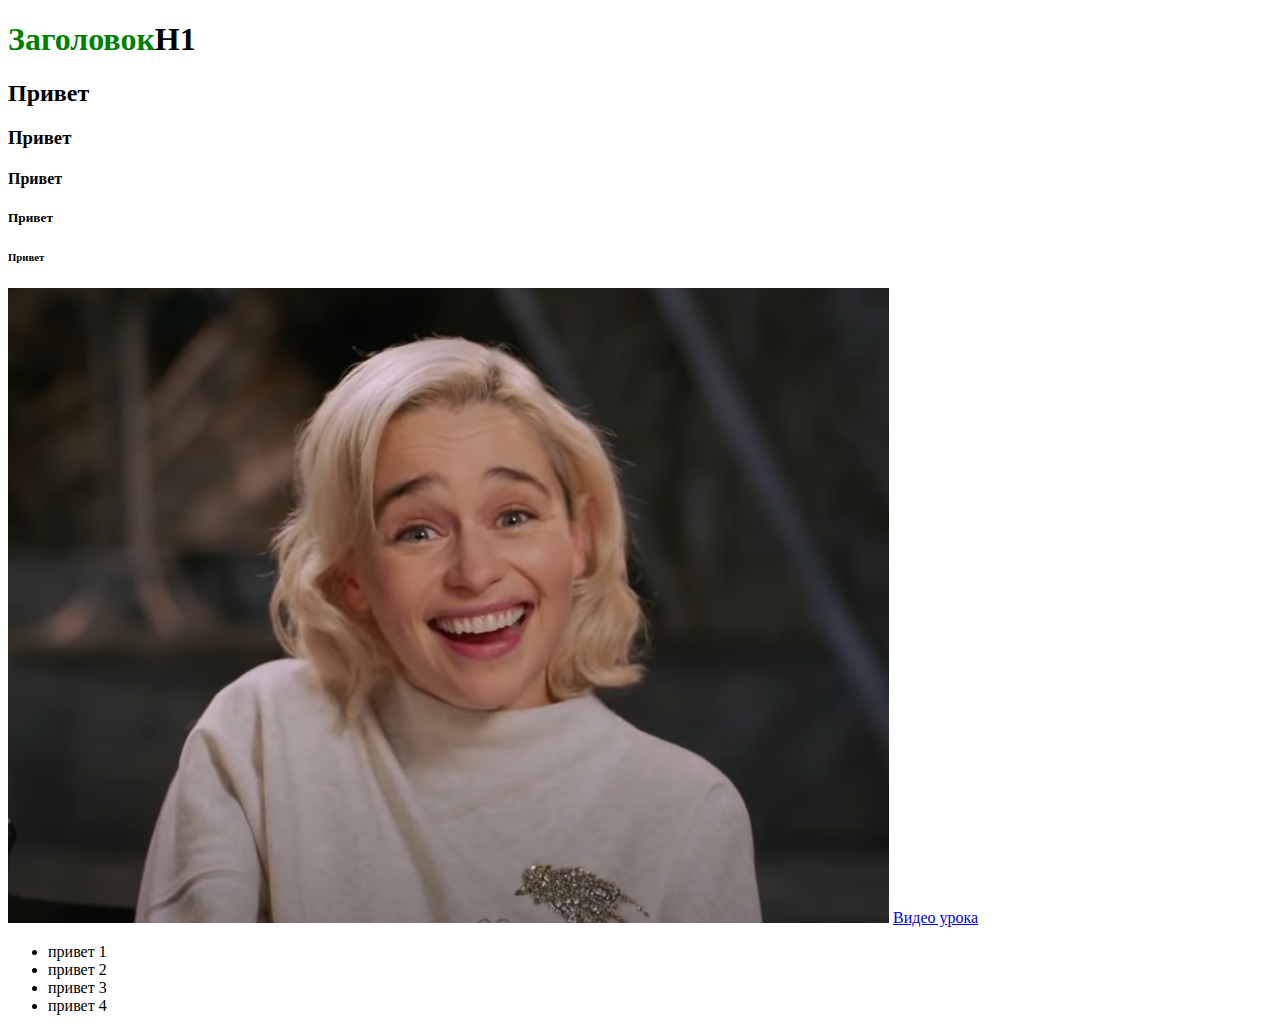
<file: Основы HTML и CSS/Основы HTML и CSS + верстка лендинга в 2021/index.html>
<!DOCTYPE html>
<html lang='en'>
<head>
	<meta charset="utf-8">
	<meta name="viewport" content="width=device-width, initial-scale=1.0">
	<title>Hello, World!</title>
</head>
<body>
	<h1><span style="color: green">Заголовок</span>H1</h1>
	<h2>Привет</h2>
	<h3>Привет</h3>
	<h4>Привет</h4>
	<h5>Привет</h5>
	<h6>Привет</h6>

	<img src="img/smile.png" alt="Эмилия Кларк">

	<a href="https://www.youtube.com/watch?v=xuqoe6jzMF0" target="_blank">Видео урока</a>

	<ul>
		<li>привет 1</li>
		<li>привет 2</li>
		<li>привет 3</li>
		<li>привет 4</li>
	</ul>


</body>
</html>
</file>
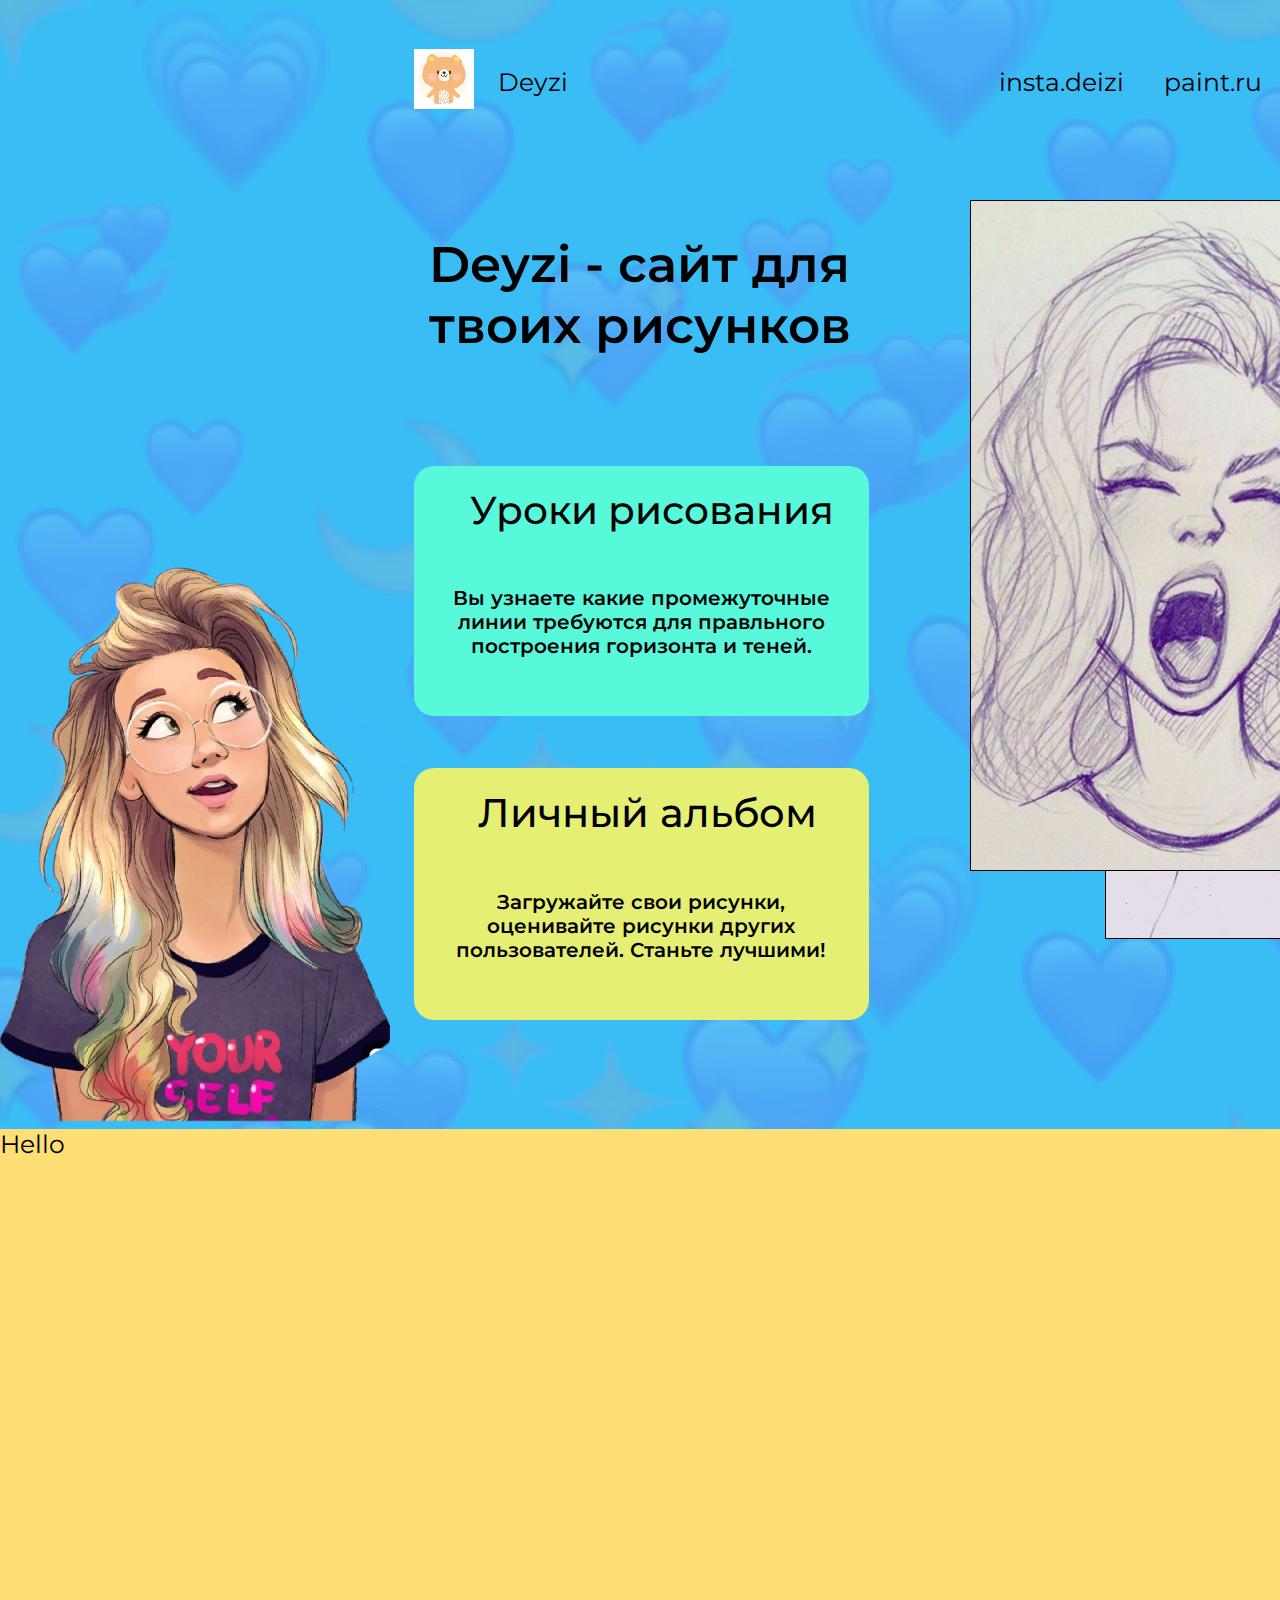
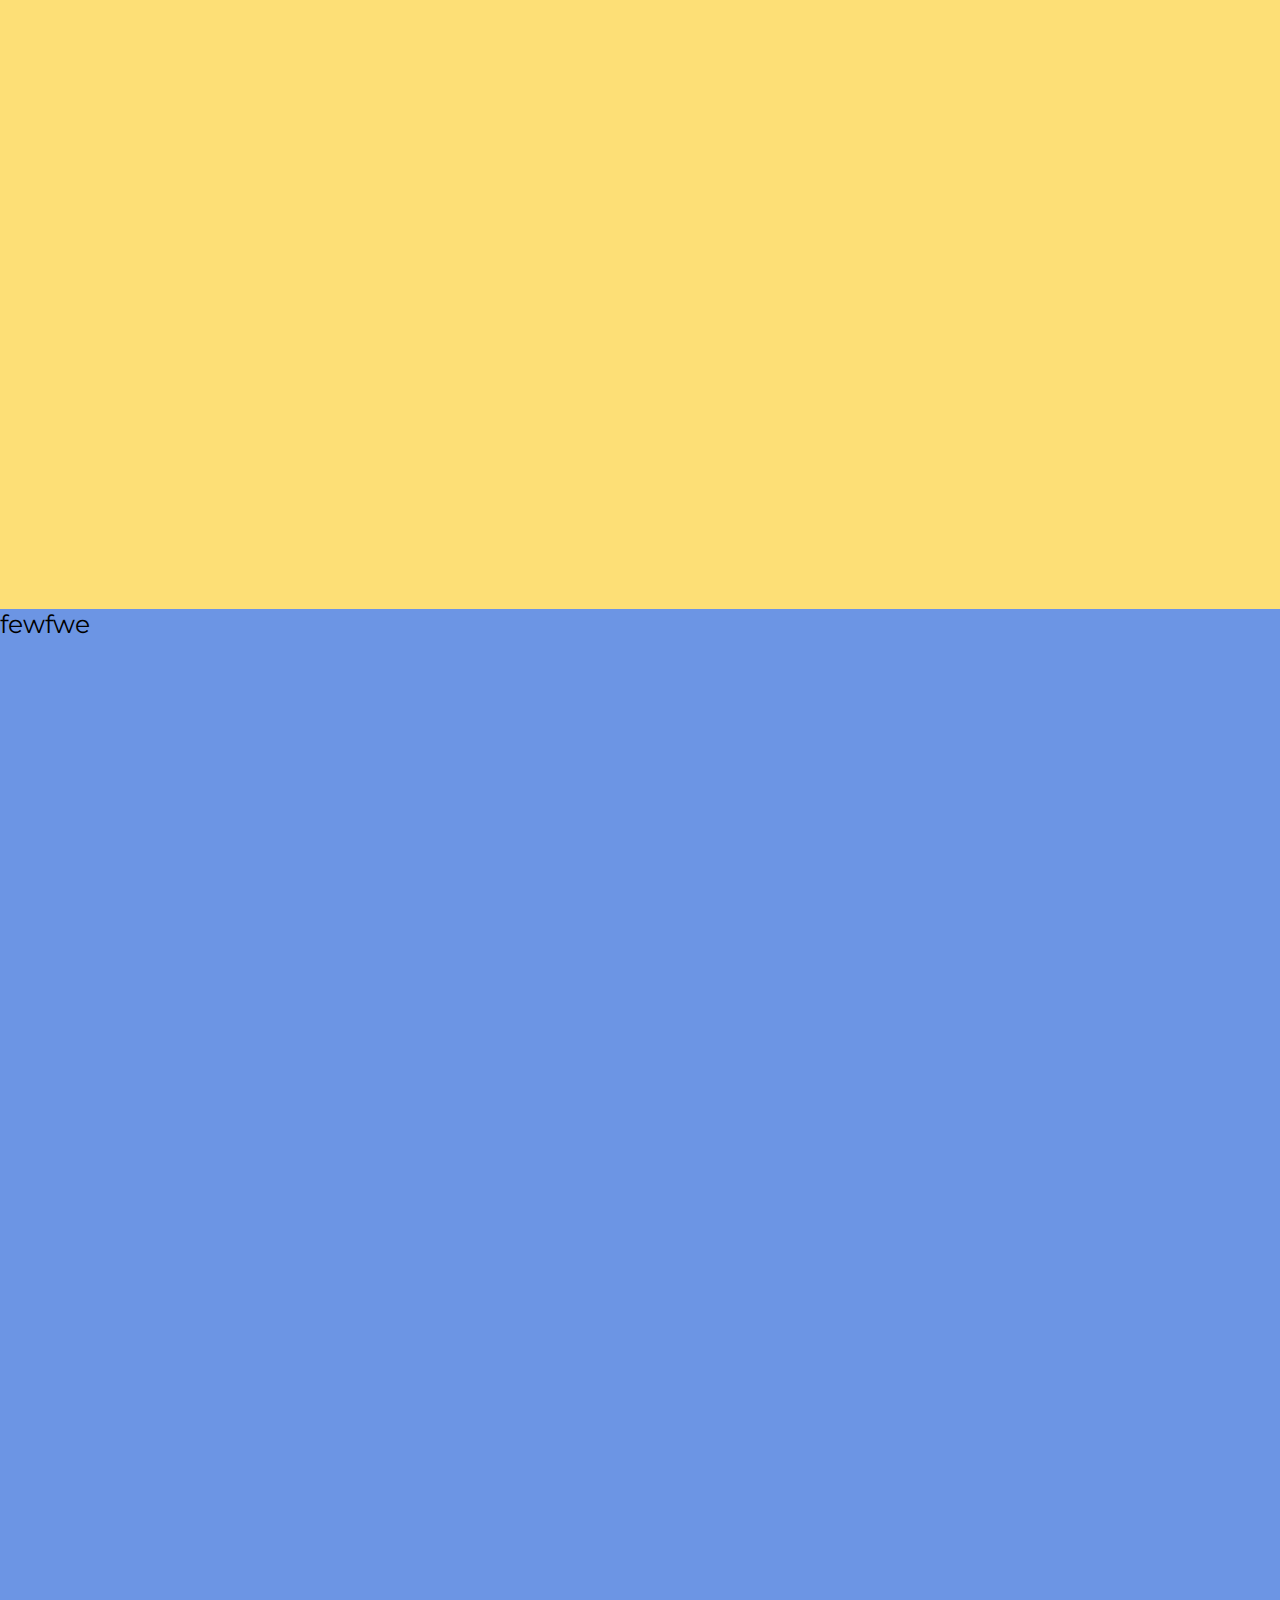
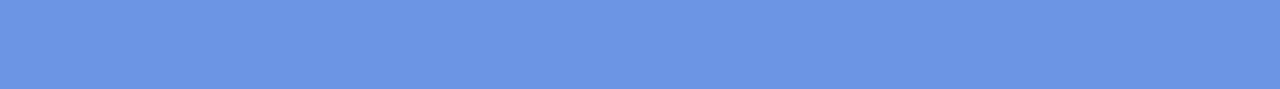
<file: Основы HTML и CSS/Первая верстка веб-страницы/index.html>
<!DOCTYPE html>
<html lang="ru" dir="ltr">
  <head>
    <meta charset="utf-8">
    <meta name="viewport" content="width=device-width, initial-scale=1.0">
    <title>Deyzi.com</title>
    <link rel="stylesheet" href="css/main.css">
    <link rel="preconnect" href="https://fonts.gstatic.com">
    <link href="https://fonts.googleapis.com/css2?family=Montserrat&display=swap" rel="stylesheet">
    <link rel="preconnect" href="https://fonts.gstatic.com">
    <link href="https://fonts.googleapis.com/css2?family=Montserrat:wght@600&display=swap" rel="stylesheet">
    <link rel="preconnect" href="https://fonts.gstatic.com">
    <link href="https://fonts.googleapis.com/css2?family=Montserrat:wght@500&display=swap" rel="stylesheet">
  </head>
  <body>
    <header class="header">
      <biv class="vector2">
        <img src="img/girl1.png" alt="girl1">
      </biv>
      <div class="vector">
        <div class="conteiner">
          <div class="logo">
            <a href="#"><img src="img/ico.png" alt="ico"></a><span class="ico">Deyzi</span>
          </div>
          <div class="contact">
            <a href="#">insta.deizi </a>
            <a href="#"> paint.ru</a>
            <a href="#">Звоните</a>
            <a href="#">О нас</a>
          </div>
        </div>
        <div class="window">
          <div class="text">
            <h1 class="zagol">Deyzi - сайт для твоих рисунков</h1>
            <div class="tabl1">
              <h2 class="zag1">Уроки рисования</h2>
              <p>
                Вы узнаете какие промежуточные линии требуются для правльного построения горизонта и теней.
              </p>
            </div>
            <div class="tabl2">
              <h2 class="zag2">Личный альбом</h2>
              <p >
                Загружайте свои рисунки, оценивайте рисунки других пользователей. Станьте лучшими!
              </p>
            </div>
          </div>
          <div class="pictures">
            <img src="img/pictures.png" alt="picture">
          </div>
        </div>
      </div>
      <biv class="vector3">
        <img src="img/girl2.png" alt="girl2">
      </biv>
    </header>
    <section class="section1">
      Hello
    </section>
    <footer class="footer">
      fewfwe
    </footer>
  </body>
</html>
</file>
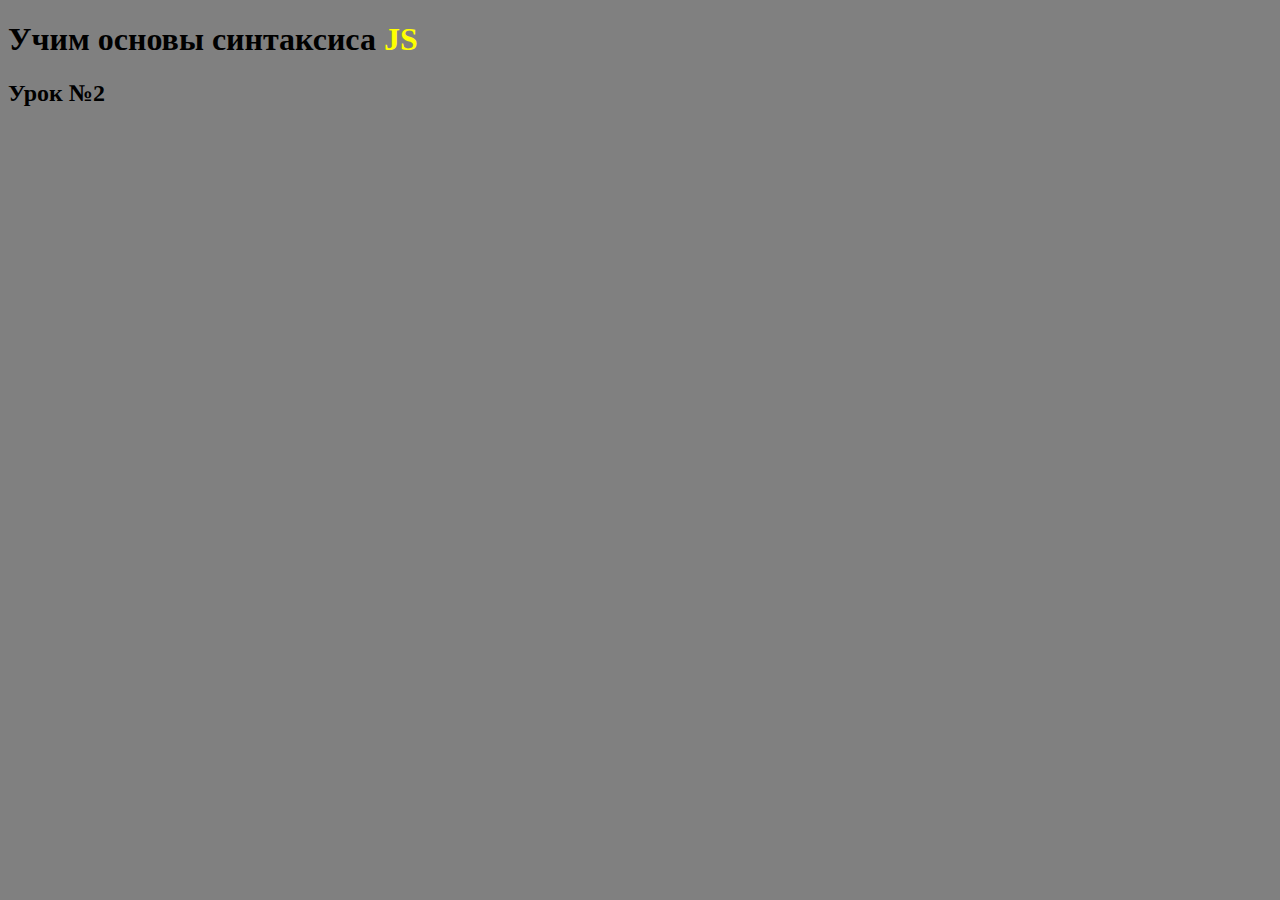
<file: JavaScript/Урок 2. Основы синтаксиса JAVASCRIPT. Структура кода. Инструкции. Режим use strict. Уроки JAVASCRIPT с нуля/practice/index.html>
<!DOCTYPE html>
<html lang="ru" dir="ltr">
  <head>
    <link rel="stylesheet" href="css/style.css">
    <meta charset="utf-8">
    <title>Основы синтаксиса JS</title>
  </head>
  <body>
    <h1>
      Учим основы синтаксиса
      <span class="yellow">JS</span>
    </h1>
    <h2>Урок №2</h2>
    <script src="js/main.js">

    </script>
  </body>
</html>
</file>
<file: Основы HTML и CSS/Первая верстка веб-страницы/css/main.css>
body {
  padding: 0; /*обнуляем всегда*/
  margin: 0;  /*обнуляем всегда*/
  color: #000000; /*цвет шрифта*/
  font-size: 25px;  /*размер шрифта*/
  font-family: 'Montserrat', serif; /*включение шрифта*/
  font-weight: 400;
}
.conteiner {
  width: 1110px;
  margin: 0 auto; /**/
  display: flex; /*распределяет элементы по краям и по всему блокупоровну*/
  justify-content: space-between; /*распределяет элементы по краям и по всему блоку поровну поровну*/
  align-items: center; /* выставляет элементы по середине блока*/
  /*border: 1px solid red;*/
}
a {
  color: #000;   /*меняем цвет ссылок*/
  text-decoration: none;   /*убираем нижнее подчеркивание*/
}
a:hover {
  color: #FFF;
  transition-duration: 0.4s;
}
.header {
  width: 1920px; /*Задаем ширину главной страницы (1 по счету)*/
  height: 1080px; /*Задаем высоту главной страницы (1 по счету)*/
  padding-top: 49px; /*отступаем от верхней границы*/
  display: flex;
  justify-content: space-between;
  background: url(../img/fon.png) no-repeat center top / cover #3ABDF5; /**/
}
.vector2 {
  margin-top: auto; /*спускаем изображение в самый низ (макс отступаем от потолка)*/
}
.vector3 {
  margin-top: auto;
}
.logo {
  width: 154px;
  display: flex;
  justify-content: space-between;
  align-items: center; /*выстраивает иконку и строку в одну линию*/
}
.contact {
  width: 525px;
  display: flex;
  justify-content: space-between;
}
.window {
  padding-top: 85px; /* отступаем от conteiner*/
  margin: 0 auto;
  width: 1111px;
  display: flex;
  justify-content: space-between;
}
.zagol {
  padding-left: 15px;
  font-size: 50px;
  font-weight: 600;
}
.zagol:hover {
  color: #FFFFFF;
  transition-duration: 0.4s;
}
p {
  padding-left: 37.19px;
  padding-bottom: 58px;
  width: 380.98px;
  font-weight: 600;
  font-size: 20px;
  align-items: center;
  text-align: center;
}
.tabl1 {
  width: 455.37px;
  background: #58F8DB;
  border-radius: 20px;
}
.zag1 {
  padding: 20px;
  margin-top: 110px;
  margin-left: 36px;
  font-weight: 500;
  font-size: 39px;
}
.tabl2 {
  width: 455.37px;
  background: #E5EF73;
  border-radius: 20px;
}
.tabl1:hover {
  border: 5px solid #000000;
  box-sizing: border-box;
  color: white;
  background: #20CDAE;
  transition-duration: 0.5s;
}
.tabl2:hover {
  border: 5px solid #000000;
  box-sizing: border-box;
  background: #EACE3B;
  transition-duration: 0.5s;
}
.zag2 {
  padding: 20px;
  margin-top: 52px;
  margin-left: 44px;
  font-weight: 500;
  font-size: 40px;
}
.section1 { /* Эти блоки нужно использовать для остального сайта (кроме начального окна и конечного окна) + их может быть несколько*/
  width: 1920px;
  height: 1080px;
  background: #FDDF76;
}
.footer {
  width: 1920px;
  height: 1080px;
  background: #6C95E4;
}
</file>
<file: JavaScript/Урок 2. Основы синтаксиса JAVASCRIPT. Структура кода. Инструкции. Режим use strict. Уроки JAVASCRIPT с нуля/practice/css/style.css>
body {
  background: grey;
}
.yellow {
  color: yellow;
}
</file>
